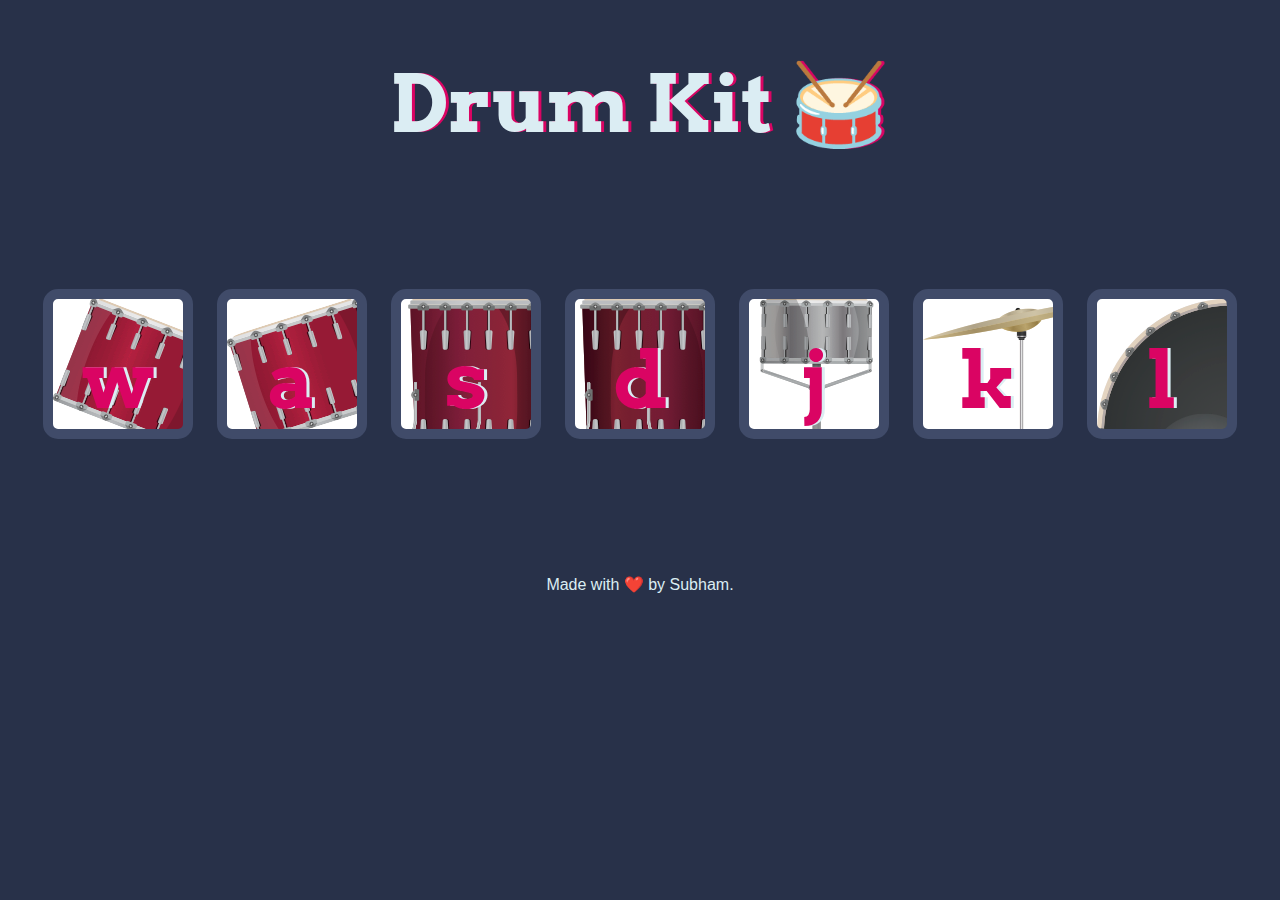
<file: Drum Kit/index.html>
<!DOCTYPE html>
<html lang="en">
<head>
    <meta charset="UTF-8">
    <meta http-equiv="X-UA-Compatible" content="IE=edge">
    <meta name="viewport" content="width=device-width, initial-scale=1.0">
    <title>Drum Kit</title>
    <link rel="stylesheet" href="style.css">
  <link href="https://fonts.googleapis.com/css?family=Arvo" rel="stylesheet">
      <link rel="icon" type="image/png" sizes="16x16" href="/Images/drum.png">

</head>
<body>
    <h1>Drum Kit 🥁</h1>
    <div class="set">
        <button class="w drum">w</button>
        <button class="a drum">a</button>
        <button class="s drum">s</button>
        <button class="d drum">d</button>
        <button class="j drum">j</button>
        <button class="k drum">k</button>
        <button class="l drum">l</button>
    </div>


    <script src="index.js"></script>
</body>

<footer>
    Made with ❤️ by Subham.
</footer>
</html>
</file>
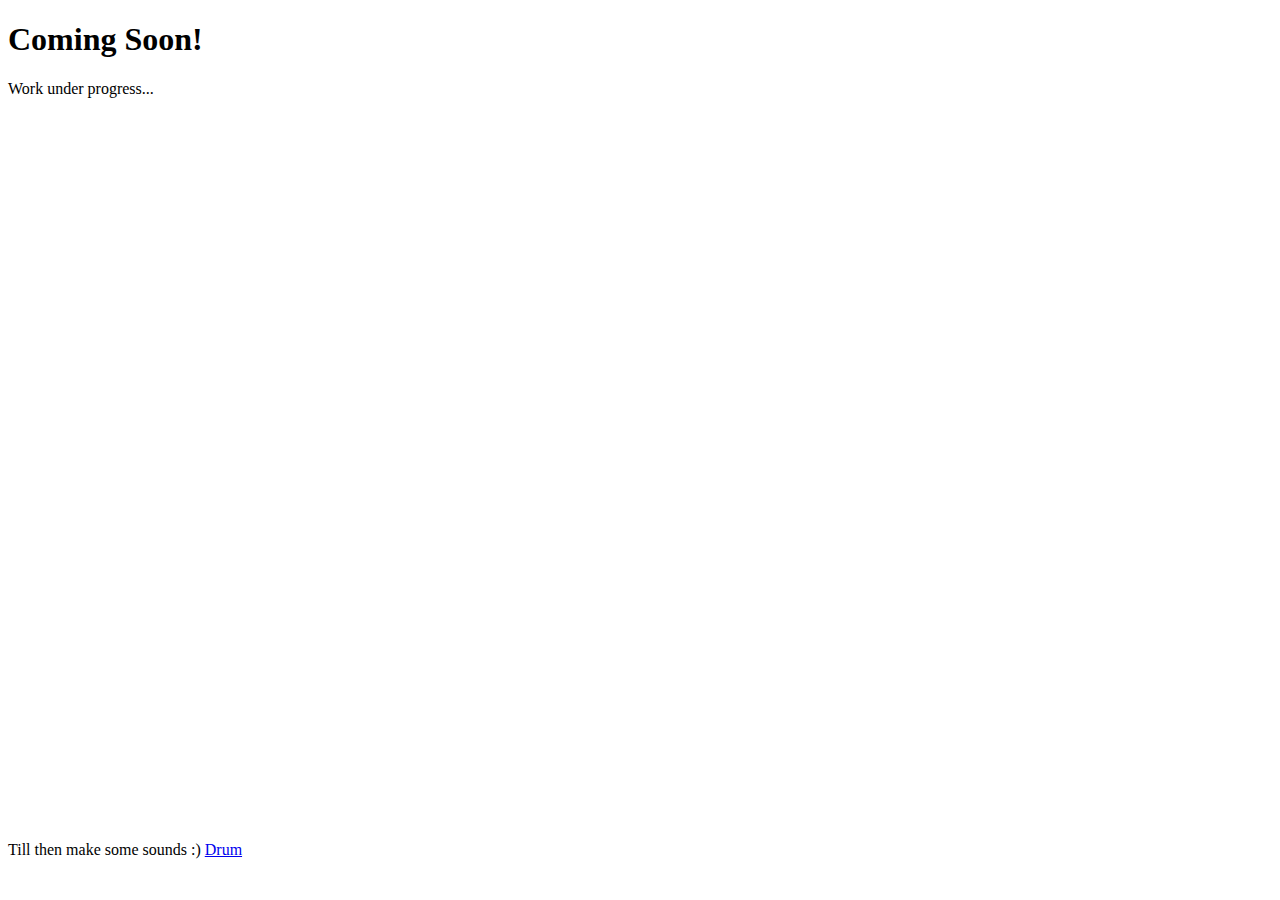
<file: comingsoon.html>
<!DOCTYPE html>
<html lang="en">
<head>
    <meta charset="UTF-8">
    <meta http-equiv="X-UA-Compatible" content="IE=edge">
    <meta name="viewport" content="width=device-width, initial-scale=1.0">
    <title>Coming Soon</title>
    <link href="https://cdn.jsdelivr.net/npm/bootstrap@5.3.0-alpha1/dist/css/bootstrap.min.css" rel="stylesheet" integrity="sha384-GLhlTQ8iRABdZLl6O3oVMWSktQOp6b7In1Zl3/Jr59b6EGGoI1aFkw7cmDA6j6gD" crossorigin="anonymous">
    <link rel="icon" type="image/png" sizes="16x16" href="Images/cs.png">

</head>
<body>
    <div class="jumbotron jumbotron-fluid">
        <div class="container">
          <h1 class="display-4">Coming Soon!</h1>
          <p class="lead">Work under progress...</p>
          <div style="width:100%"><div style="height:0;padding-bottom:56.25%;position:relative;width:100%"><iframe allowfullscreen="" frameBorder="0" height="80%" src="https://giphy.com/embed/YatxsZ5gocEqRE8anf/video" style="left:0;position:absolute;top:0" width="100%"></iframe></div></div>
          <p>Till then make some sounds :) <a href="/Drum Kit/index.html" target="_blank">Drum</a></p>
        </div>
      </div>
</body>
</html>
</file>
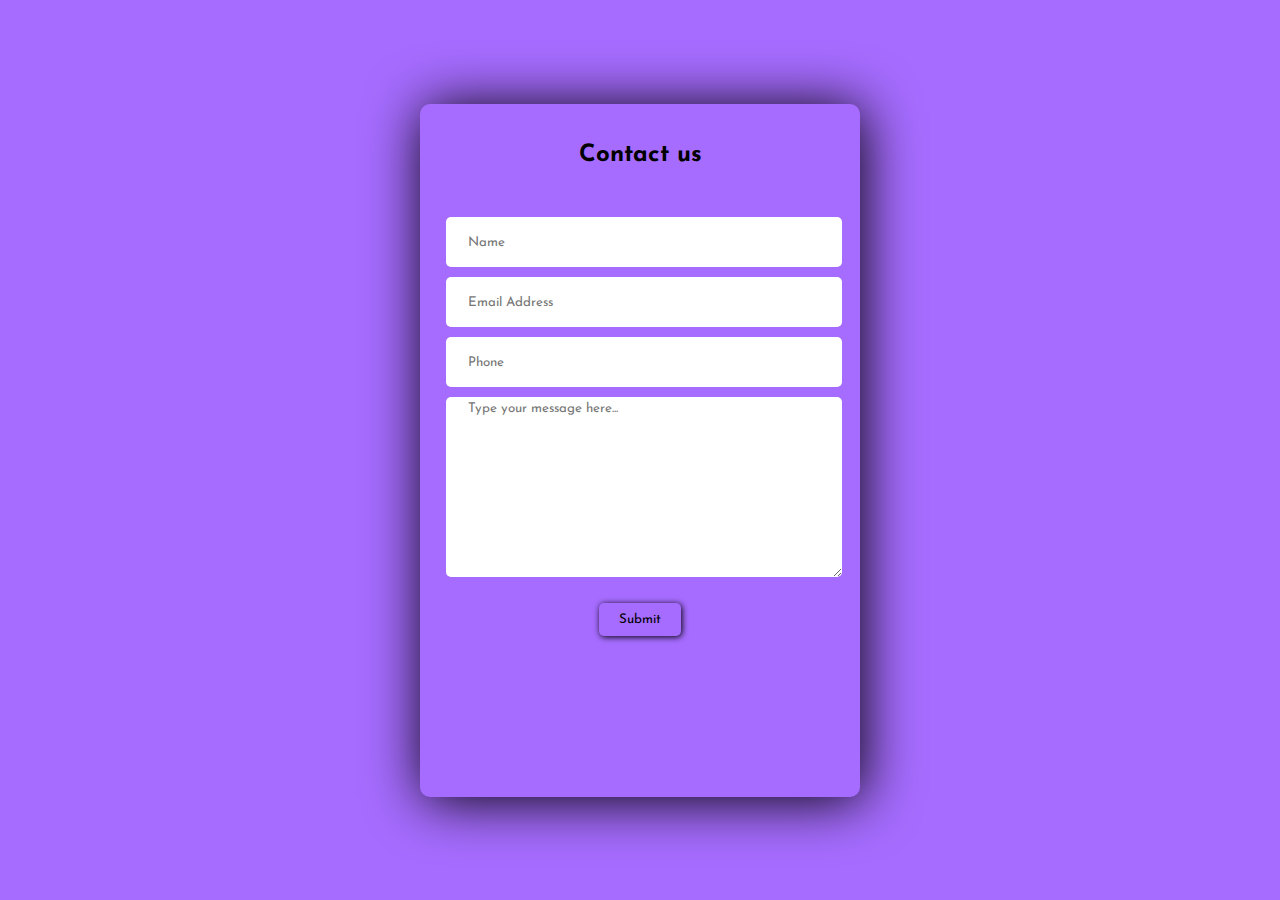
<file: contact.html>
<!DOCTYPE html>
<html lang="en">
<head>
    <meta charset="UTF-8">
    <meta http-equiv="X-UA-Compatible" content="IE=edge">
    <meta name="viewport" content="width=device-width, initial-scale=1.0">
    <title>Contact us</title>
    <link rel="stylesheet" href="style.css">
    <link href="https://fonts.googleapis.com/css2?family=Josefin+Sans&display=swap" rel="stylesheet">
    <link rel="icon" type="image/png" sizes="16x16" href="Images/contact.png">


</head>
<body>
    <div id="wrapper">
		<form class="form" method="POST" action="https://formsubmit.co/el/fubodi">
            <h2 class="contact-style">Contact us</h2>
			<input type="text" name="name" placeholder="Name" class="contact-style" required>
			<input type="email" name="email" placeholder="Email Address" class="contact-style" required>
			<input type="number" name="phone" placeholder="Phone" class="contact-style" required>
			<textarea name="body" placeholder="Type your message here..." class="contact-style" style="height: 170px;" required></textarea>
			<button type="submit" name="submit" class="contact-style">Submit</button>
		</form>
	</div>
</body>
</html>
</file>
<file: Drum Kit/style.css>
body{
    text-align: center;
    background-color: #283149;
}

h1{
    font-size: 5rem;
  color: #DBEDF3;
  font-family: "Arvo", cursive;
  text-shadow: 3px 0 #DA0463;
}

footer{
    color: #DBEDF3;
  font-family: sans-serif;
}

.w {
  background-image: url("images/tom1.png");
}

.a {
  background-image: url("images/tom2.png");

}

.s {
  background-image: url("images/tom3.png");

}

.d {
  background-image: url("images/tom4.png");

}

.j {
  background-image: url("images/snare.png");

}

.k {
  background-image: url("images/crash.png");

}

.l {
  background-image: url("images/kick.png");

}

.set{
    margin: 10% auto;
}

.game-over {
    background-color: red;
    opacity: 0.8;
  }
  
  .pressed {
    box-shadow: 0 3px 4px 0 #DBEDF3;
    opacity: 0.5;
  }
  
  .red {
    color: red;
  }
  
  .drum {
    outline: none;
    border: 10px solid #404B69;
    font-size: 5rem;
    font-family: 'Arvo', cursive;
    line-height: 2;
    font-weight: 900;
    color: #DA0463;
    text-shadow: 3px 0 #DBEDF3;
    border-radius: 15px;
    display: inline-block;
    width: 150px;
    height: 150px;
    text-align: center;
    margin: 10px;
    background-color: white;
  }
</file>
<file: style.css>
body {
    font-family: 'Montserrat', sans-serif;
    text-align: center;
}

h1,h2,h3 {
    font-family: 'Montserrat', sans-serif;
}

p {
    color: #8f8f8f;
}

.container-fluid {
    padding: 7% 15%;
}

/* Headings  */

.big-heading {
    font-family: 'Montserrat', sans-serif;
    font-size: 3rem !important;
    line-height: 1.5 !important;
}

.section-heading {
    font-size: 3rem !important;
    line-height: 1.5 !important;
}

/* Navigation Bar  */

.navbar {
    padding-bottom: 4.5rem !important;
}

.navbar-brand {
    font-family: "Ubuntu";
    font-size: 2.5rem !important;
    font-weight: bold;
}

.nav-item {
    padding: 0 18px;
}

.nav-link {
    font-size: 1.2rem !important
}

/* Download button */

.download-button {
    margin: 5% 3% 5% 0;
}

/* Title image  */

#title {
    background-color: #A66CFF;
    text-align: left; 
}

#title .container-fluid{
    padding: 3% 15% 7%;
}

.title-image {
    width: 80%;
    height: 80%;
    margin-left: 2rem;
    /* position: absolute; */
    right: 30%;
    border-radius: 10px;
}

/* Features Section  */

#features {
    background-color: #fff;
    /* position: relative; */
    padding: 7% 15%;
}

.feature-title {
    font-size: 1.5rem !important;


}

.feature-box {
    padding: 5%;
    text-align: center;

}

.icon {
    color: #9C9EFE;
    margin-bottom: 1rem;
}

.icon:hover {
    color: #A66CFF;
}

/* Testimonials Section */

.carousel-item {
    padding: 5% 28%;
    text-align: center;

}

#testimonials {
    background-color: #A66CFF;
}

.testimonial-text {
    font-size: 3rem !important;
    line-height: 1.5 !important;
}

.testimonial-image1 {
    width: 27%;
    border-radius: 100%;
    margin: 20px;
}
.testimonial-image2 {
    width: 22%;
    border-radius: 100%;
    margin: 20px;
}


/* Press Section  */

#press {
    background-color: #A66CFF;
    padding-bottom: 3%;
    text-align: center;
}

.press-logo {
    width: 15%;
    margin: 20px 20px 50px;
}

/* Pricing Section */

#pricing {
    padding: 100px;
    text-align: center;
}

.pricing-column {
    padding: 3% 2%;
}

.price-text {
    font-size: 3rem !important;
    line-height: 1.5 !important;

}

/* CTA Section  */

#cta {
    background-color: #A66CFF;
    text-align: center;
}


/* Footer Section  */

#footer {
    text-align: center;
}

.social-icon {
    padding: 20px 10px;
}

.link{
    color: black;
}

/* Mobile friendly or Responsive  */

@media (max-width: 990px) {

    #title {
        text-align: center;
    }

    .title-image {
        position: static;
        /*it means the image will not be cut off if the desktop size is reduced*/
        height: 95%;
        border-radius: 10px;
    }
}







/* Contact Page */

#wrapper{
	width: 100vw;
	height: 100vh;
	overflow: hidden;
	position: fixed;
	top: 0;
	left: 0;
	background: linear-gradient(-45deg,#A66CFF,#A66CFF);
	display: flex;
	flex-wrap: wrap;
	justify-content: center;
	align-items: center;
}
.form{
	width: 440px;
	height: 77vh;
	min-height: 450px;
	border-radius: 10px;
	box-shadow:  3px 3px 56px black;
             /*-13px -13px 26px #306b68;*/
}
.form h2{
	padding: 20px;
	text-align: center;
	color: black;
}
.form input,textarea{
	border: none;
	border-radius: 5px;
	margin-left: 2%;
	width: 80%;
	padding: 5px 5%;
	margin-top: 10px;
	height: 40px;
	color: black;
	background: white;
}
.form button{
	margin: 5%;
	border: none;
	background: transparent;
	padding: 10px 20px;
	box-shadow:  1px 1px 6px black;
	border-radius: 5px;
	color: black;
    cursor: pointer;
}

.form button:hover{
    background-color: #8b58d7;
    color: whitesmoke;
    
}


.contact-style{
    font-family: 'Josefin Sans', sans-serif;
}
</file>
